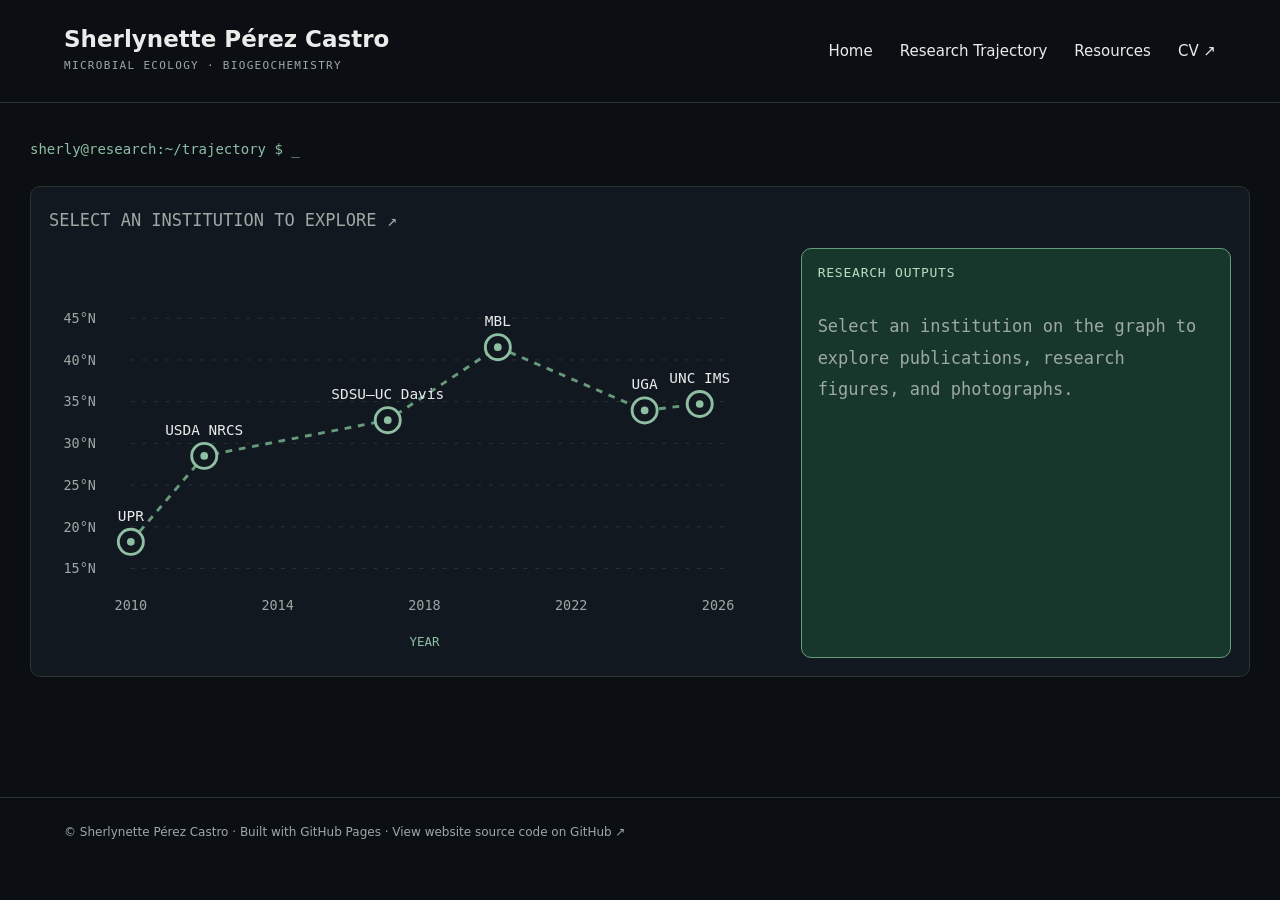
<file: about.html>
<!doctype html>
<html lang="en">
<head>
<meta charset="utf-8">
<meta name="viewport" content="width=device-width, initial-scale=1">
<title>Research Trajectory | Sherlynette Pérez Castro</title>
<link rel="stylesheet" href="style.css">

<style>
.page.journey-page {
  max-width: 1320px;
  padding-top: 35px;
}

.journey-intro {
  max-width: 1050px;
  margin: 16px 0 24px !important;
  font-size: 16px !important;
  line-height: 1.6 !important;
  color: var(--text) !important;
}

.journey-card {
  background: #111820;
  border: 1px solid #293630;
  border-radius: 10px;
  padding: 18px;
}

.journey-hint {
  margin: 0 0 12px;
  color: #9da9a4;
  font: 12px ui-monospace, Menlo, Consolas, monospace;
}

.journey-layout {
  display: grid;
  grid-template-columns: minmax(0, 1.7fr) minmax(310px, 1fr);
  gap: 20px;
  align-items: stretch;
}

.journey-plot {
  width: 100%;
  height: 410px;
  display: block;
}

.journey-plot .grid {
  stroke: #293630;
  stroke-dasharray: 4 8;
}

.journey-plot .tick {
  fill: #9da9a4;
  font: 14px ui-monospace, Menlo, Consolas, monospace;
}

.journey-plot .route {
  stroke: #679a7c;
  stroke-width: 3;
  stroke-dasharray: 7 7;
  fill: none;
}

.journey-plot .point {
  cursor: pointer;
  outline: none;
}

.journey-plot .halo {
  fill: #111820;
  stroke: #8fbfa3;
  stroke-width: 3;
}

.journey-plot .core {
  fill: #8fbfa3;
}

.journey-plot .name {
  fill: #e9edea;
  font: 15px ui-monospace, Menlo, Consolas, monospace;
  pointer-events: none;
}

.journey-plot .point.active .halo,
.journey-plot .point:hover .halo,
.journey-plot .point:focus .halo {
  fill: #244634;
  stroke-width: 5;
}

.journey-plot .spoke {
  stroke: #8fbfa3;
  stroke-width: 1.8;
  stroke-dasharray: 4 5;
  fill: none;
}

.journey-plot .axis-title {
  fill: #8fbfa3;
  font: 13px ui-monospace, Menlo, Consolas, monospace;
}

.output-panel {
  background: #18372c;
  border: 1px solid #659a7c;
  border-radius: 10px;
  padding: 16px;
  min-height: 410px;
  position: relative;
}

.output-title {
  margin: 0 0 14px;
  color: #b5e0c3;
  font: 13px ui-monospace, Menlo, Consolas, monospace;
  letter-spacing: .06em;
}

.output-empty {
  color: #b0c6b8;
  font: 13px/1.7 ui-monospace, Menlo, Consolas, monospace;
}

.output-list {
  display: grid;
  gap: 10px;
}

.output-item {
  display: block;
  background: #214638;
  border: 1px solid #659a7c;
  border-radius: 8px;
  padding: 12px;
  color: #fff;
  text-decoration: none;
  font: 13px/1.5 ui-monospace, Menlo, Consolas, monospace;
}

.output-item:hover,
.output-item:focus {
  background: #2c5c48;
  border-color: #b5e0c3;
}

.output-item strong {
  display: block;
  font-weight: 500;
}

.output-item small {
  display: block;
  margin-top: 5px;
  color: #c3e4d0;
  font-size: 11px;
}

.output-item img {
  display: block;
  width: 100%;
  max-height: 195px;
  object-fit: contain;
  margin-bottom: 12px;
  border-radius: 5px;
}

@media(max-width: 850px) {
  .journey-layout {
    grid-template-columns: 1fr;
  }

  .journey-plot {
    height: auto;
  }

  .output-panel {
    min-height: 0;
  }
}
</style>
</head>

<body>
<header>
  <a class="brand" href="index.html">
    Sherlynette Pérez Castro
    <small>MICROBIAL ECOLOGY · BIOGEOCHEMISTRY</small>
  </a>

  <nav>
    <a href="index.html">Home</a>
    <a href="about.html">Research Trajectory</a>
    <a href="resources.html">Resources</a>
    <a href="cv.pdf" target="_blank" rel="noopener">CV ↗</a>
  </nav>
</header>

<main class="page journey-page">
  <div class="prompt">
  sherly@research:~/trajectory $ <span class="cursor">_</span>
  </div>

  <div class="journey-card">
    <p class="journey-hint">SELECT AN INSTITUTION TO EXPLORE ↗</p>

    <div class="journey-layout">
      <svg
        id="journey"
        class="journey-plot"
        viewBox="0 0 760 420"
        role="group"
        aria-label="Interactive research trajectory by year and latitude">
      </svg>

      <section class="output-panel" aria-live="polite">
        <h2 class="output-title" id="output-title">
          RESEARCH OUTPUTS
        </h2>
        <div class="output-list" id="output-list">
          <p class="output-empty">
            Select an institution on the graph to explore
            publications, research figures, and photographs.
          </p>
        </div>
      </section>
    </div>
  </div>
</main>


<footer>
  © Sherlynette Pérez Castro · Built with GitHub Pages ·
  <a href="https://github.com/sherlynetteC/sherlynetteC.github.io"
     target="_blank" rel="noopener">
    View website source code on GitHub ↗
  </a>
</footer>


<script>
const stops = [
  
{
  id:'ms',
  year:2010,
  lat:18.2,
  label:'UPR',
  outputs:[
    {
      type:'image',
      label:'Occurrence and Characterization of Mn Nodules',
      journal:'Coloso Valley Agricultural Reserve · MS research',
      image:'mn-nodules-fig4.jpg'
    },
    {
      label:'Pérez Castro, 2010',
      journal:'MS Thesis · University of Puerto Rico, Mayagüez',
      url:'https://www.uprm.edu/wp-content/uploads/sites/393/2021/10/SUEL_PerezCastroS_2010.pdf'
    }
  ]
},
  
{
  id:'nrcs',
  year:2012,
  lat:28.5,
  label:'USDA NRCS',
  outputs:[
    {
      type:'image',
      label:'2013 WCA sampling campaign',
      journal:'USDA NRCS · field research',
      image:'nrcs.png'
    },
    {
      label:'Lugo et al., 2009',
      journal:'USDA-NRCS · Río Piedras, Puerto Rico',
      url:'https://nasis.sc.egov.usda.gov/NasisReportsWebSite/limsreport.aspx?pedon_id=D09PR003001&report_name=Pedon_Site_Description_usepedonid'
    }
  ]
},
  {
    id:'sdsu',
    year:2017,
    lat:32.78,
    label:'SDSU–UC Davis',
    outputs:[
      {label:'Pérez Castro et al., 2019',journal:'The ISME Journal',doi:'10.1038/s41396-019-0389-9'},
      {label:'Puritty et al., 2019',journal:'Plant Ecology',doi:'10.1007/s11258-019-00912-5'},
      {label:'Pérez Castro et al., 2019',journal:'Geoderma',doi:'10.1016/j.geoderma.2019.114111'},
      {label:'Lipson et al., 2021',journal:'Applied and Environmental Microbiology',doi:'10.1128/AEM.01643-20'}
    ]
  },
  {
    id:'mbl',
    year:2020,
    lat:41.53,
    label:'MBL',
    outputs:[
      {label:'Pérez Castro et al., 2021',journal:'The ISME Journal',doi:'10.1038/s41396-021-01026-5'},
      {label:'Pérez Castro et al., 2023',journal:'Applied and Environmental Microbiology',doi:'10.1128/aem.00988-23'},
      {label:'Bölscher et al., 2025',journal:'Nature Communications',doi:'10.1038/s41467-025-61273-4'},
      {label:'García Arredondo et al., 2026',journal:'Communications Earth & Environment',doi:'10.1038/s43247-026-04008-7'}
    ]
  },
  {
    id:'uga',
    year:2024,
    lat:33.95,
    label:'UGA',
    outputs:[
      {label:'Barcellos et al., 2025',journal:'Environmental Science & Technology',doi:'10.1021/acs.est.4c12329'},
      {label:'Calabrese et al., 2026',journal:'JGR: Biogeosciences',doi:'10.1029/2026JG009818'},
      {label:'Tulip et al., 2026',journal:'EGUsphere · preprint',doi:'10.5194/egusphere-2026-2111'}
    ]
  },
  {
    id:'unc',
    year:2025.5,
    lat:34.72,
    label:'UNC IMS',
    outputs:[
      {label:'Pérez Castro et al., 2026',journal:'BMC Microbiology',doi:'10.1186/s12866-026-05609-0'}
    ]
  }
];

const svg=document.getElementById('journey');
const ns='http://www.w3.org/2000/svg';
const outputTitle=document.getElementById('output-title');
const outputList=document.getElementById('output-list');

function el(tag,attrs={},parent=svg){
  const node=document.createElementNS(ns,tag);
  for(const [key,value] of Object.entries(attrs)){
    node.setAttribute(key,value);
  }
  parent.append(node);
  return node;
}

const X=year=>85+(year-2010)/16*610;
const Y=lat=>330-(lat-15)/30*260;

for(let lat=15;lat<=45;lat+=5){
  el('line',{
    x1:85,y1:Y(lat),x2:705,y2:Y(lat),
    class:'grid'
  });
  el('text',{
    x:15,y:Y(lat)+5,class:'tick'
  }).textContent=lat+'°N';
}

for(const year of [2010,2014,2018,2022,2026]){
  el('text',{
    x:X(year),y:373,
    'text-anchor':'middle',class:'tick'
  }).textContent=year;
}

el('text',{
  x:390,y:410,
  'text-anchor':'middle',class:'axis-title'
}).textContent='YEAR';

el('path',{
  d:stops.map((s,i)=>
    (i?'L':'M')+X(s.year)+','+Y(s.lat)
  ).join(' '),
  class:'route'
});

const spokes=el('g',{id:'spokes'});
const nodes=el('g',{id:'nodes'});

function show(s){
  document.querySelectorAll('.point').forEach(p=>{
    p.classList.toggle('active',p.dataset.id===s.id);
  });

  spokes.replaceChildren();

  // Short spider spokes connect the selected node
  // to the direction of the research-output panel.
  const x=X(s.year),y=Y(s.lat);
  el('path',{
    d:`M${x},${y} L${Math.min(x+35,730)},${y}`,
    class:'spoke'
  },spokes);

  outputTitle.textContent=s.label+' / RESEARCH OUTPUTS';
  outputList.replaceChildren();

  for(const o of s.outputs){
    const a=document.createElement('a');
    a.className='output-item';
    a.href=o.url || (o.doi?'https://doi.org/'+o.doi:o.image);
    a.target='_blank';
    a.rel='noopener';

    if(o.type==='image'){
      const img=document.createElement('img');
      img.src=o.image;
      img.alt=o.label;
      a.append(img);
    }

    const title=document.createElement('strong');
    title.textContent=o.label+' ↗';

    const journal=document.createElement('small');
    journal.textContent=o.journal;

    a.append(title,journal);
    outputList.append(a);
  }
}

for(const s of stops){
  const g=el('g',{
    class:'point',
    'data-id':s.id,
    role:'button',
    tabindex:'0',
    'aria-label':s.label+'; show research outputs'
  },nodes);

  el('circle',{
    cx:X(s.year),cy:Y(s.lat),r:13,class:'halo'
  },g);

  el('circle',{
    cx:X(s.year),cy:Y(s.lat),r:4,class:'core'
  },g);

  el('text',{
    x:X(s.year),
    y:Y(s.lat)-22,
    'text-anchor':'middle',
    class:'name'
  },g).textContent=s.label;

  g.addEventListener('mouseenter',()=>show(s));
  g.addEventListener('focus',()=>show(s));
  g.addEventListener('click',()=>show(s));
  g.addEventListener('keydown',e=>{
    if(e.key==='Enter'||e.key===' '){
      e.preventDefault();
      show(s);
    }
  });
}
</script>
</body>
</html>
</file>
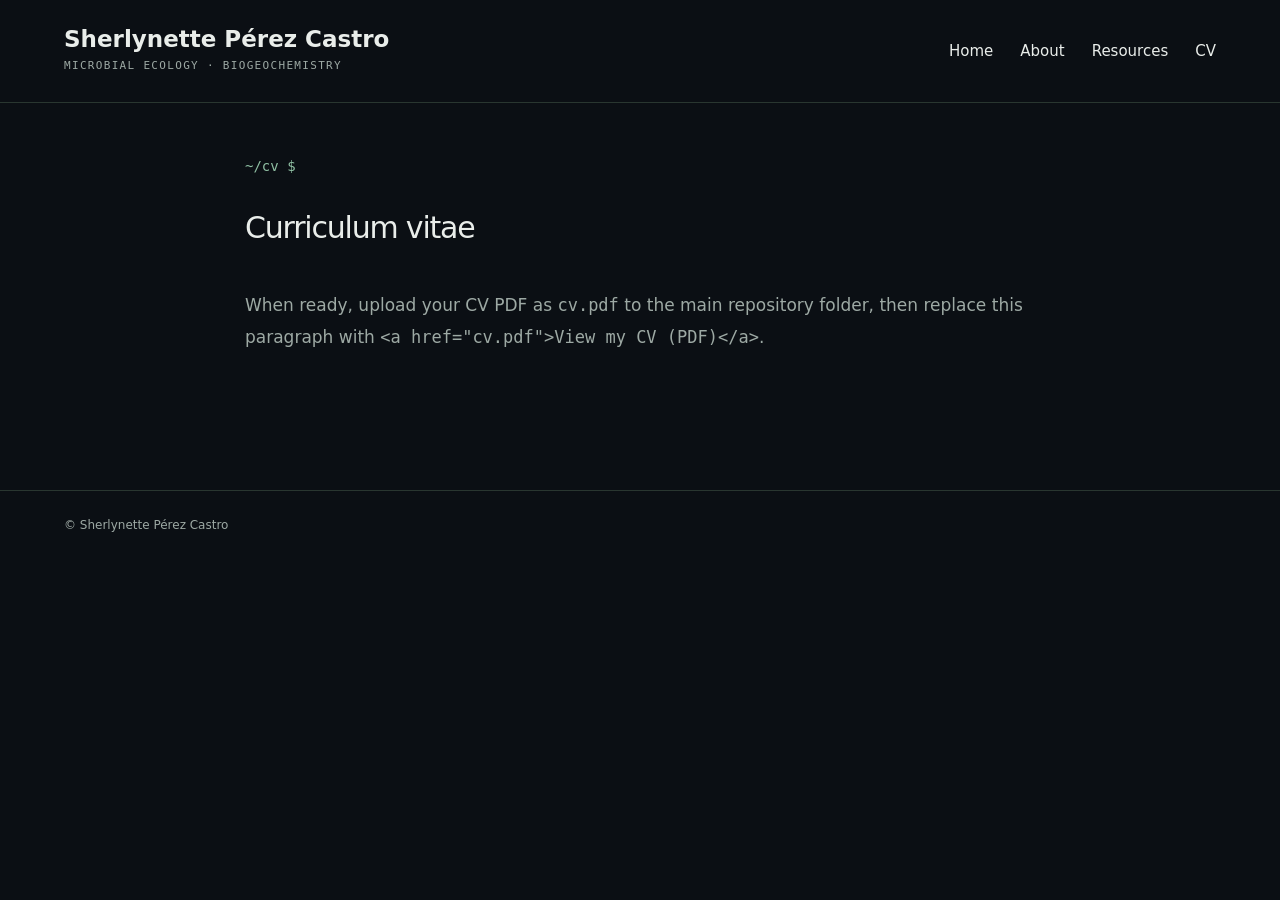
<file: cv.html>
<!doctype html><html lang="en"><head><meta charset="utf-8"><meta name="viewport" content="width=device-width,initial-scale=1"><title>CV | Sherlynette Pérez Castro</title><link rel="stylesheet" href="style.css"></head><body><header><a class="brand" href="index.html">Sherlynette Pérez Castro<small>MICROBIAL ECOLOGY · BIOGEOCHEMISTRY</small></a><nav><a href="index.html">Home</a><a href="about.html">About</a><a href="resources.html">Resources</a><a href="cv.html">CV</a></nav></header><main class="page"><div class="prompt">~/cv $</div><h1>Curriculum vitae</h1><p>When ready, upload your CV PDF as <code>cv.pdf</code> to the main repository folder, then replace this paragraph with <code>&lt;a href="cv.pdf"&gt;View my CV (PDF)&lt;/a&gt;</code>.</p></main><footer>© Sherlynette Pérez Castro</footer></body></html>
</file>
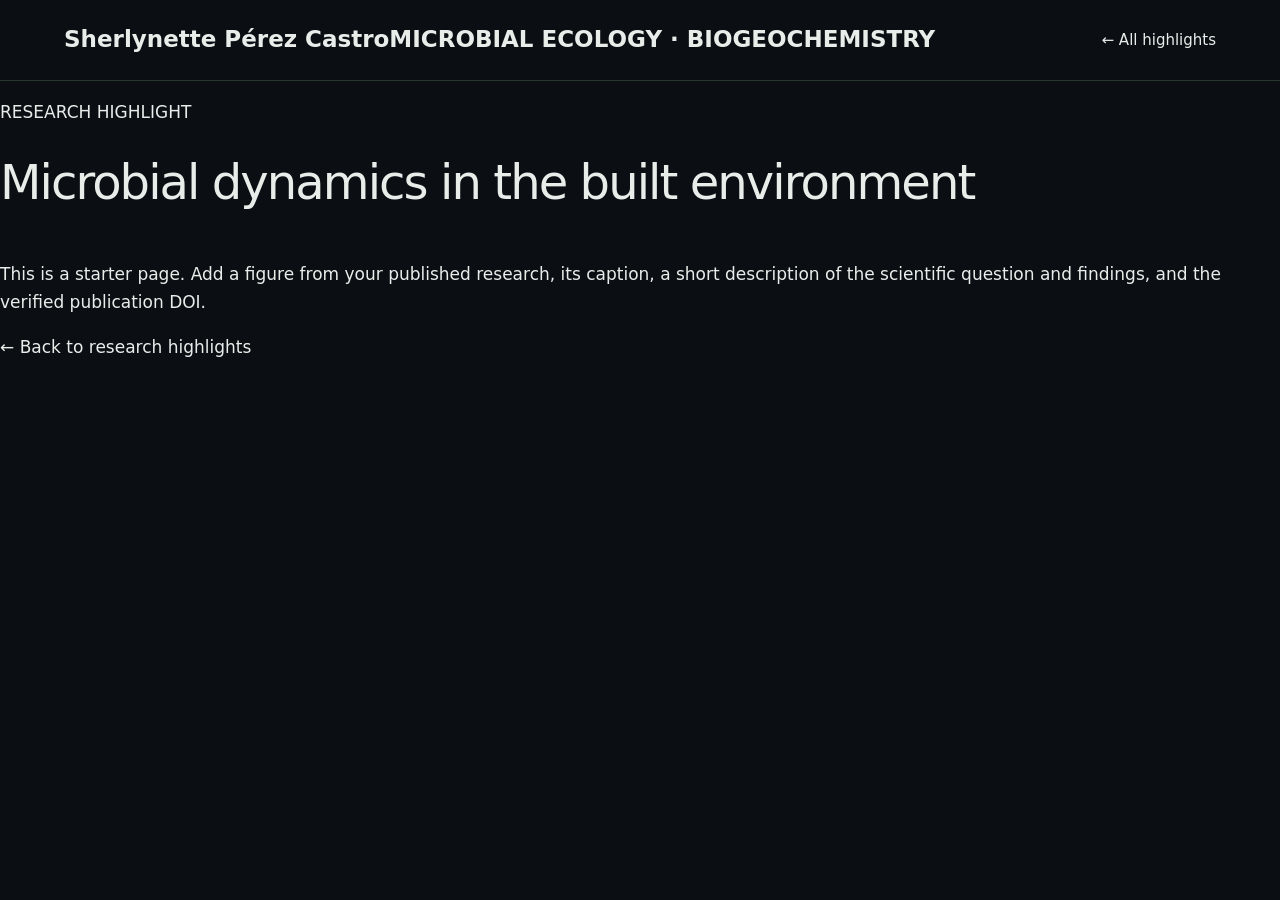
<file: highlights/built-environment.html>
<!doctype html><html lang="en"><meta charset="utf-8"><meta name="viewport" content="width=device-width,initial-scale=1"><title>Salt Marsh Research | Sherlynette Pérez Castro</title><link rel="stylesheet" href="../style.css"><body><header class="site-header"><a class="brand" href="../index.html"><span class="brand-name">Sherlynette Pérez Castro</span><span class="brand-sub">MICROBIAL ECOLOGY · BIOGEOCHEMISTRY</span></a><nav><a href="../index.html#highlights">← All highlights</a></nav></header><main class="section"><p class="eyebrow dark">RESEARCH HIGHLIGHT</p><h1>Microbial dynamics in the built environment</h1><p>This is a starter page. Add a figure from your published research, its caption, a short description of the scientific question and findings, and the verified publication DOI.</p><a href="../index.html#highlights">← Back to research highlights</a></main></body></html>
</file>
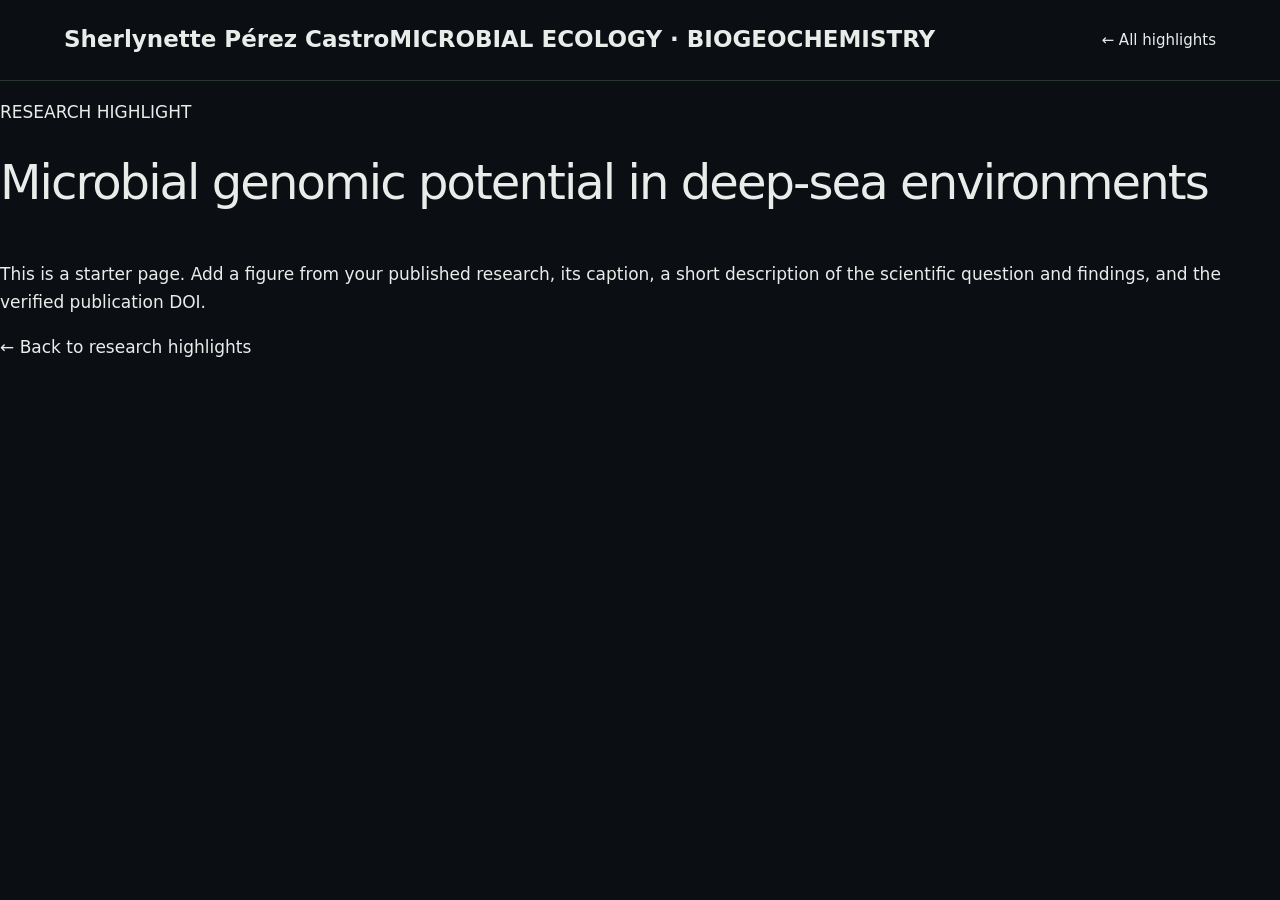
<file: highlights/deep-sea.html>
<!doctype html><html lang="en"><meta charset="utf-8"><meta name="viewport" content="width=device-width,initial-scale=1"><title>Salt Marsh Research | Sherlynette Pérez Castro</title><link rel="stylesheet" href="../style.css"><body><header class="site-header"><a class="brand" href="../index.html"><span class="brand-name">Sherlynette Pérez Castro</span><span class="brand-sub">MICROBIAL ECOLOGY · BIOGEOCHEMISTRY</span></a><nav><a href="../index.html#highlights">← All highlights</a></nav></header><main class="section"><p class="eyebrow dark">RESEARCH HIGHLIGHT</p><h1>Microbial genomic potential in deep-sea environments</h1><p>This is a starter page. Add a figure from your published research, its caption, a short description of the scientific question and findings, and the verified publication DOI.</p><a href="../index.html#highlights">← Back to research highlights</a></main></body></html>
</file>
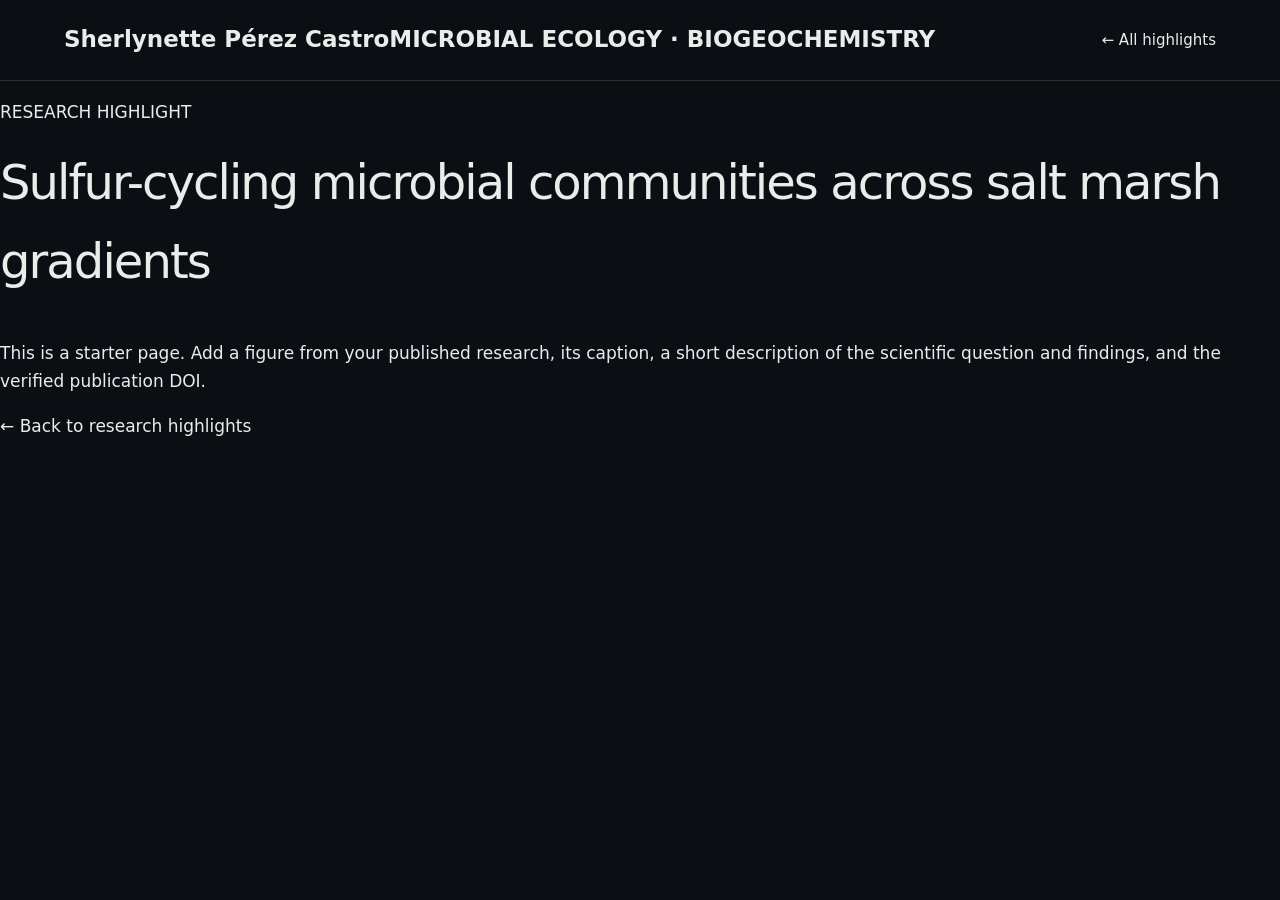
<file: highlights/salt-marsh.html>
<!doctype html><html lang="en"><meta charset="utf-8"><meta name="viewport" content="width=device-width,initial-scale=1"><title>Salt Marsh Research | Sherlynette Pérez Castro</title><link rel="stylesheet" href="../style.css"><body><header class="site-header"><a class="brand" href="../index.html"><span class="brand-name">Sherlynette Pérez Castro</span><span class="brand-sub">MICROBIAL ECOLOGY · BIOGEOCHEMISTRY</span></a><nav><a href="../index.html#highlights">← All highlights</a></nav></header><main class="section"><p class="eyebrow dark">RESEARCH HIGHLIGHT</p><h1>Sulfur-cycling microbial communities across salt marsh gradients</h1><p>This is a starter page. Add a figure from your published research, its caption, a short description of the scientific question and findings, and the verified publication DOI.</p><a href="../index.html#highlights">← Back to research highlights</a></main></body></html>
</file>
<file: style.css>
:root{color-scheme:dark;--bg:#0b0f14;--surface:#111820;--text:#e9edea;--muted:#9da9a4;--accent:#8fbfa3;--line:#293630}*{box-sizing:border-box}body{margin:0;background:var(--bg);color:var(--text);font:17px/1.65 system-ui,-apple-system,Segoe UI,sans-serif}a{color:inherit;text-decoration:none}a:hover{color:var(--accent)}header{display:flex;justify-content:space-between;align-items:center;gap:24px;padding:25px max(5vw,24px);border-bottom:1px solid var(--line)}.brand{font-size:23px;font-weight:700;line-height:1.3}.brand small{display:block;font:11px/2 ui-monospace,SFMono-Regular,Menlo,monospace;letter-spacing:.12em;color:var(--muted)}nav{display:flex;gap:27px;font-size:15px}.layout{max-width:1300px;margin:0 auto;padding:65px 35px 100px;display:grid;grid-template-columns:minmax(0,2fr) minmax(260px,1fr);gap:80px}.prompt,.meta,h2,.tag{font-family:ui-monospace,SFMono-Regular,Menlo,Consolas,monospace}.prompt{color:var(--accent);font-size:14px}.dollar{color:var(--muted)}.cursor{animation:blink 1s steps(1) infinite}@keyframes blink{50%{opacity:0}}h1{font-size:clamp(32px,4vw,48px);font-weight:500;letter-spacing:-.04em;margin:12px 0 38px}h2{font-size:13px;letter-spacing:.16em;margin:0 0 25px}.post{padding:26px 0 34px;border-top:1px solid var(--line)}.meta{color:var(--muted);font-size:12px;letter-spacing:.06em;text-transform:uppercase}.post h3{font-weight:450;font-size:clamp(20px,2.1vw,27px);line-height:1.4;margin:12px 0}.post h3 a:hover{text-decoration:underline;text-decoration-color:var(--accent);text-underline-offset:6px}.post figure{margin:26px 0 0}.post img{display:block;max-width:100%;height:auto;border:1px solid var(--line)}figcaption{font-size:13px;color:var(--muted);margin-top:10px}.summary{color:var(--muted);margin:15px 0 0}.doi{display:inline-block;margin-top:12px;color:var(--accent);font-size:14px}aside{border-top:2px solid var(--accent);padding-top:23px}.recent-item{display:block;padding:17px 0;border-top:1px solid var(--line);font-size:15px;line-height:1.45}.recent-item small{display:block;color:var(--muted);font:12px/2 ui-monospace,monospace}.aside-note{color:var(--muted);font-size:13px;margin-top:35px}.page{max-width:850px;padding:65px 30px 120px;margin:auto}.page p{color:var(--muted)}.page a{color:var(--accent)}footer{border-top:1px solid var(--line);padding:25px 5vw;color:var(--muted);font-size:12px}@media(max-width:750px){header{align-items:flex-start;flex-direction:column}nav{gap:20px;flex-wrap:wrap}.layout{grid-template-columns:1fr;gap:50px;padding:40px 25px 70px}}

/* Compact terminal + catalog refinements */
.layout{padding-top:54px}.layout section>.prompt{margin-bottom:22px}.page{padding-top:52px}.page>.prompt{margin-bottom:25px}.page h1{font-size:30px}.page p{font-size:17px;line-height:1.85}.muted-note{color:var(--muted);font-size:13px!important}.featured{border-top:1px solid var(--line);margin-top:32px;padding-top:25px}.figure-slot{margin-top:15px;border:1px dashed #3d5349;background:var(--surface);padding:55px 20px;text-align:center;color:var(--muted);font-size:14px}.figure-slot small{color:var(--accent)}.catalog{max-width:1260px;margin:0 auto;padding:55px 30px 100px}.catalog-toolbar{display:flex;align-items:center;justify-content:space-between;gap:18px;margin:30px 0}.catalog-toolbar input{background:var(--surface);border:1px solid var(--line);color:var(--text);padding:13px 15px;border-radius:6px;font:inherit;min-width:290px;flex:1}.filters{display:flex;gap:7px;flex-wrap:wrap}.filters button{background:transparent;color:var(--muted);border:1px solid var(--line);border-radius:5px;padding:10px 13px;cursor:pointer;font:13px ui-monospace,monospace}.filters button.active,.filters button:hover{border-color:var(--accent);color:var(--accent)}.resource-grid{display:grid;grid-template-columns:repeat(3,minmax(0,1fr));gap:14px}.resource-card{display:flex;gap:15px;align-items:flex-start;background:var(--surface);border:1px solid var(--line);border-radius:7px;padding:21px;min-height:152px;transition:border-color .15s,transform .15s}.resource-card:hover{border-color:var(--accent);transform:translateY(-2px)}.resource-icon{width:45px;height:45px;flex:none;display:grid;place-items:center;border-radius:7px;background:#20362e;color:var(--accent);font:700 16px ui-monospace,monospace}.resource-category{font:11px ui-monospace,monospace;text-transform:uppercase;letter-spacing:.08em;color:var(--accent)}.resource-card strong{display:block;font-size:17px;margin:8px 0}.resource-card p{margin:0;color:var(--muted);font-size:13px}.resource-arrow{margin-left:auto;color:var(--muted)}@media(max-width:950px){.resource-grid{grid-template-columns:repeat(2,minmax(0,1fr))}.catalog-toolbar{flex-direction:column;align-items:stretch}}@media(max-width:600px){.resource-grid{grid-template-columns:1fr}.catalog-toolbar input{min-width:0}}
/* Publication figures: centered as one unit */
.post figure {
  display: flex !important;
  flex-direction: column;
  align-items: center !important;
  width: 100% !important;
  max-width: none !important;
  margin: 26px 0 36px !important;
}

.post figure > a,
.post figure > img {
  display: block !important;
  width: min(100%, 440px) !important;
  max-width: 440px !important;
  margin: 0 auto !important;
}

.post figure img {
  display: block !important;
  width: 100% !important;
  max-width: 440px !important;
  height: auto !important;
  margin: 0 auto !important;
}

.post figure figcaption {
  width: min(100%, 440px) !important;
  max-width: 440px !important;
  margin: 12px auto 0 !important;
  text-align: left !important;
}


.research-log-heading {
  margin: 32px 0 24px;
  padding-top: 22px;
  border-top: 1px solid #31443b;
  font-family: ui-monospace, Menlo, Consolas, monospace;
  font-size: 15px;
  letter-spacing: 0.02em;
  color: #e0e8e3;
}

.research-log-heading .prompt {
  color: #8dc6aa;
  margin-right: 8px;
}

.research-log-heading .cursor {
  color: #8dc6aa;
}
</file>
